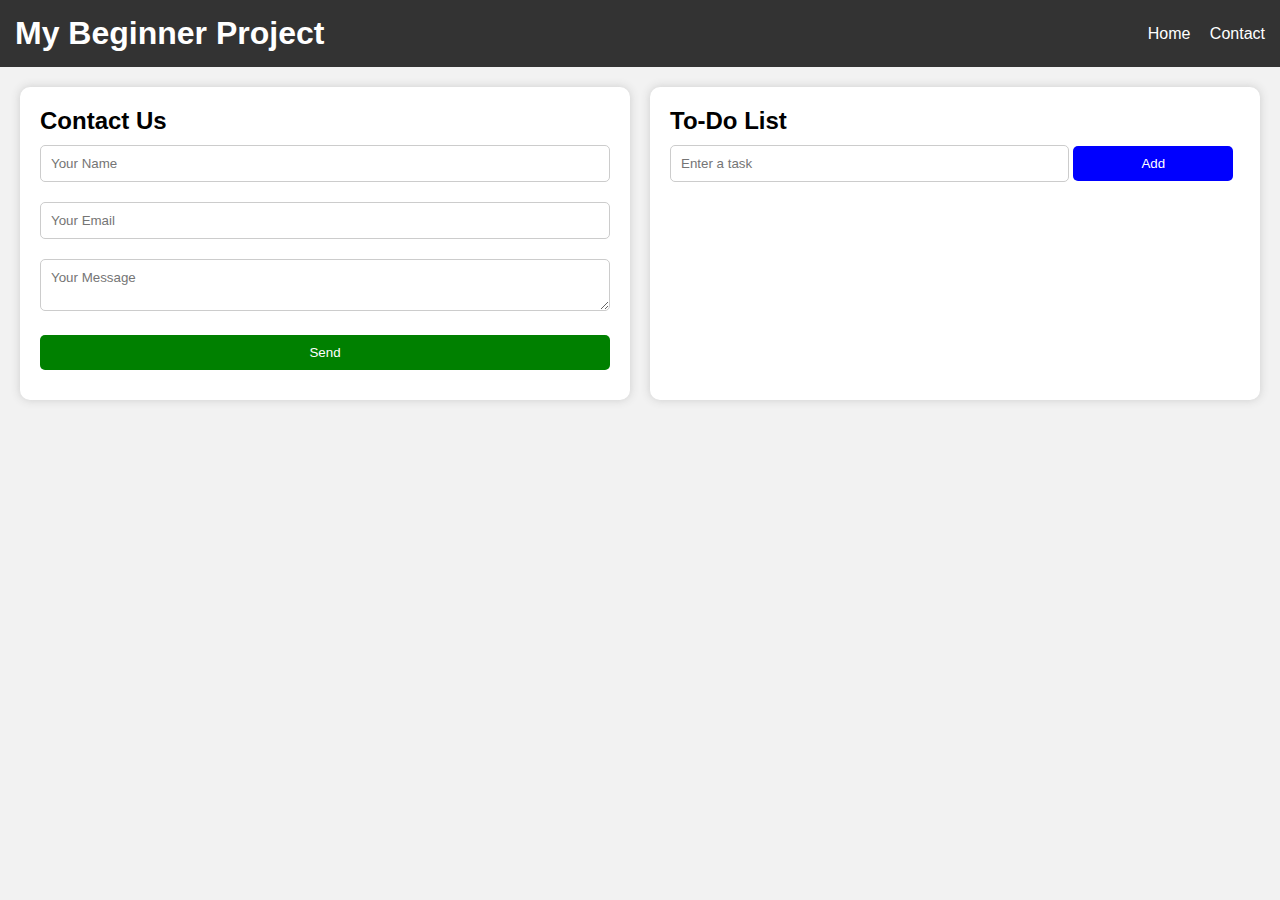
<file: task2.html>
<!DOCTYPE html>
<html>
<head>
  <title>My Beginner Project</title>
  <meta name="viewport" content="width=device-width, initial-scale=1.0">

 <style>
  * { box-sizing: border-box; margin: 0; padding: 0; font-family: Arial, sans-serif; }

  body { background: #f2f2f2; }

  header {
    background: #333; color: #fff; padding: 15px;
    display: flex; justify-content: space-between; align-items: center;
  }

  nav a { color: #fff; margin-left: 15px; text-decoration: none; }

  .container {
    display: grid; grid-template-columns: 1fr 1fr;
    gap: 20px; padding: 20px;
  }

  .box {
    background: #fff; padding: 20px;
    border-radius: 10px; box-shadow: 0 0 10px #ccc;
  }

  input, textarea, button {
    width: 100%; margin: 10px 0;
    padding: 10px; border-radius: 5px; border: 1px solid #ccc;
  }

  button {
    background: green; color: #fff; border: none; cursor: pointer;
  }

  button:hover { background: darkgreen; }

  #taskInput { width: 70%; display: inline-block; }

  #addBtn {
    width: 28%; background: blue; color: #fff;
    border: none; padding: 10px;
  }

  ul { list-style: none; padding-left: 0; }

  li {
    background: #eee; margin: 5px 0; padding: 10px;
    border-radius: 5px; cursor: pointer;
  }

  @media (max-width: 700px) {
    .container { grid-template-columns: 1fr; }
  }
</style>

</head>

<body>

  <header>
    <h1>My Beginner Project</h1>
    <nav>
      <a href="#">Home</a>
      <a href="#">Contact</a>
    </nav>
  </header>

  <div class="container">

    <div class="box">
      <h2>Contact Us</h2>

      <form id="contactForm">
        <input type="text" id="name" placeholder="Your Name" required>
        <input type="email" id="email" placeholder="Your Email" required>
        <textarea id="message" placeholder="Your Message" required></textarea>
        <button type="submit">Send</button>
      </form>
    </div>

    <div class="box">
      <h2>To-Do List</h2>

      <input type="text" id="taskInput" placeholder="Enter a task">
      <button id="addBtn" onclick="addTask()">Add</button>

      <ul id="taskList">
      </ul>
    </div>

  </div>

  <script>
    document.getElementById("contactForm").addEventListener("submit", function(event) {
      var name = document.getElementById("name").value.trim();
      var email = document.getElementById("email").value.trim();
      var message = document.getElementById("message").value.trim();

      if (name === "" || email === "" || message === "") {
        alert("Please fill in all fields.");
        event.preventDefault(); 
      } else if (!email.includes("@")) {
        alert("Please enter a valid email address.");
        event.preventDefault();
      } else {
        alert("Thank you for contacting us!");
      }
    });

    function addTask() {
      var taskInput = document.getElementById("taskInput");
      var taskText = taskInput.value.trim();

      if (taskText === "") {
        alert("Please enter a task.");
        return;
      }

      var li = document.createElement("li");
      li.textContent = taskText;

      li.onclick = function() {
        this.remove();
      }

      var taskList = document.getElementById("taskList");
      taskList.appendChild(li);

      taskInput.value = "";
    }
  </script>

</body>
</html>
</file>
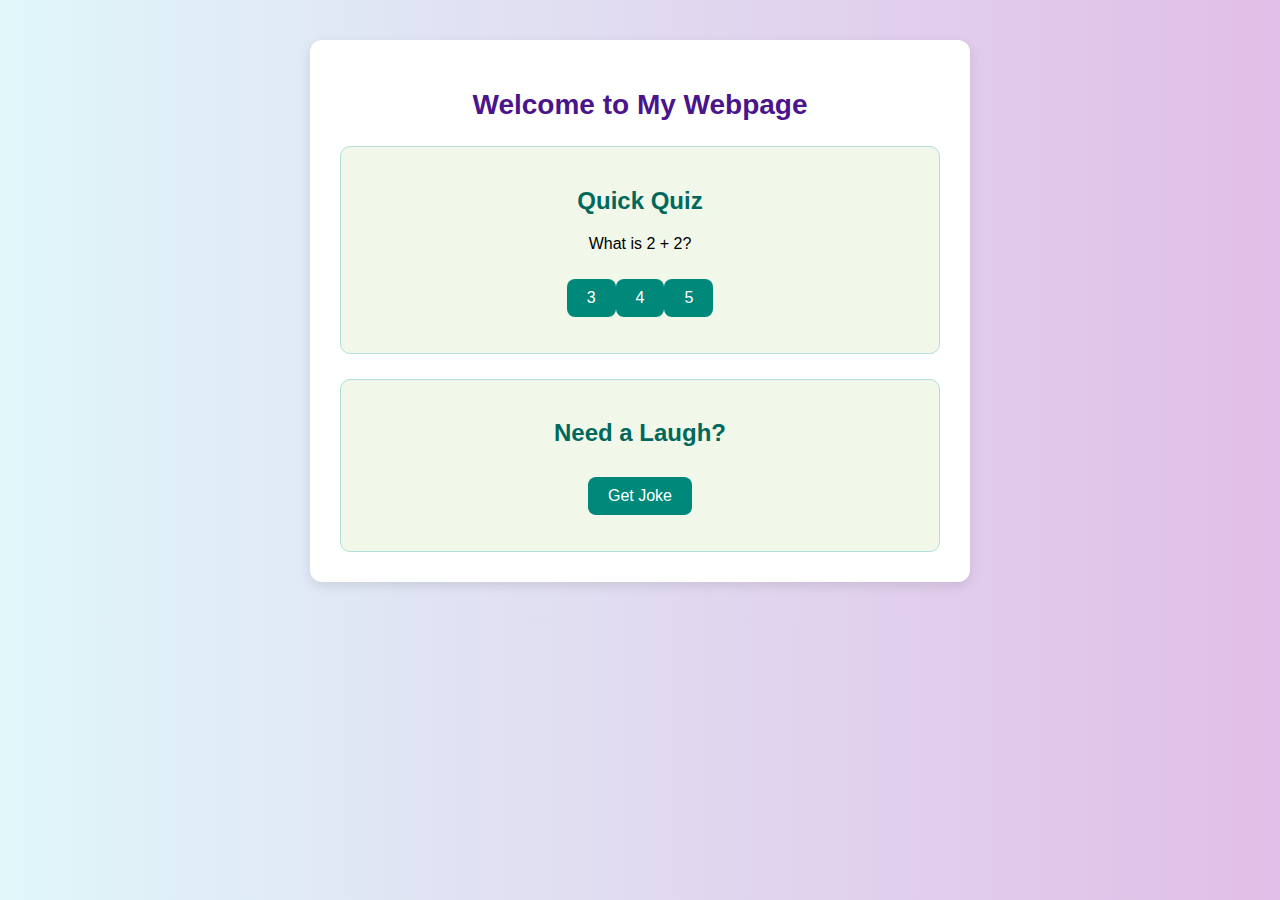
<file: task3.html>
<!DOCTYPE html>
<html lang="en">
<head>
  <meta charset="UTF-8">
  <title>Simple Responsive Page</title>
  <style>
    body {
      font-family: 'Segoe UI', Tahoma, Geneva, Verdana, sans-serif;
      margin: 0;
      padding: 0;
      background: linear-gradient(to right, #e0f7fa, #e1bee7);
    }

    .container {
      max-width: 600px;
      margin: 40px auto;
      background-color: #ffffff;
      padding: 30px;
      border-radius: 12px;
      box-shadow: 0 4px 12px rgba(0, 0, 0, 0.1);
    }

    h1 {
      font-size: 28px;
      margin-bottom: 10px;
      color: #4a148c;
    }

    h2 {
      color: #00695c;
    }

    #quiz-box, #joke-box {
      margin-top: 25px;
      padding: 20px;
      border: 1px solid #b2dfdb;
      border-radius: 10px;
      background-color: #f1f8e9;
    }

    button {
      margin-top: 10px;
      padding: 10px 20px;
      background-color: #00897b;
      border: none;
      color: white;
      font-size: 16px;
      border-radius: 8px;
      cursor: pointer;
      transition: background-color 0.3s ease;
    }

    button:hover {
      background-color: #00695c;
    }

    #result {
      font-weight: bold;
      margin-top: 10px;
    }

    @media (max-width: 600px) {
      .container {
        margin: 20px;
        padding: 20px;
      }

      h1 {
        font-size: 22px;
      }

      button {
        width: 100%;
      }
    }
  </style>
</head>
<body>
<center>
  <div class="container">
    <h1>Welcome to My Webpage</h1>

    <div id="quiz-box">
      <h2>Quick Quiz</h2>
      <p id="question">Loading question...</p>
      <div id="choices"></div>
      <p id="result"></p>
    </div>

    <div id="joke-box">
      <h2>Need a Laugh?</h2>
      <button id="jokeBtn">Get Joke</button>
      <p id="jokeText"></p>
    </div>
  </div>

  <script>
    var questions = [
      { q: "What is 2 + 2?", c: ["3", "4", "5"], a: "4" },
      { q: "Which planet is closest to the sun?", c: ["Earth", "Mercury", "Mars"], a: "Mercury" }
    ];
    var index = 0;
    var questionEl = document.getElementById("question");
    var choicesEl = document.getElementById("choices");
    var resultEl = document.getElementById("result");

    function loadQuestion() {
      var q = questions[index];
      questionEl.textContent = q.q;
      choicesEl.innerHTML = "";
      q.c.forEach(function(choice) {
        var btn = document.createElement("button");
        btn.textContent = choice;
        btn.onclick = function() {
          if (choice === q.a) {
            resultEl.textContent = "Correct!";
            resultEl.style.color = "green";
          } else {
            resultEl.textContent = "Wrong!";
            resultEl.style.color = "red";
          }
          index++;
          if (index < questions.length) {
            setTimeout(function() {
              resultEl.textContent = "";
              loadQuestion();
            }, 1000);
          } else {
            questionEl.textContent = "Quiz done!";
            choicesEl.innerHTML = "";
          }
        };
        choicesEl.appendChild(btn);
      });
    }

    loadQuestion();

    var jokeBtn = document.getElementById("jokeBtn");
    var jokeText = document.getElementById("jokeText");

    jokeBtn.addEventListener("click", function() {
      fetch("https://icanhazdadjoke.com/", {
        headers: {
          Accept: "application/json"
        }
      })
      .then(function(response) {
        return response.json();
      })
      .then(function(data) {
        jokeText.textContent = data.joke;
      })
      .catch(function(err) {
        jokeText.textContent = "Couldn't load a joke :(";
      });
    });
  </script>
</center>
</body>
</html>
</file>
